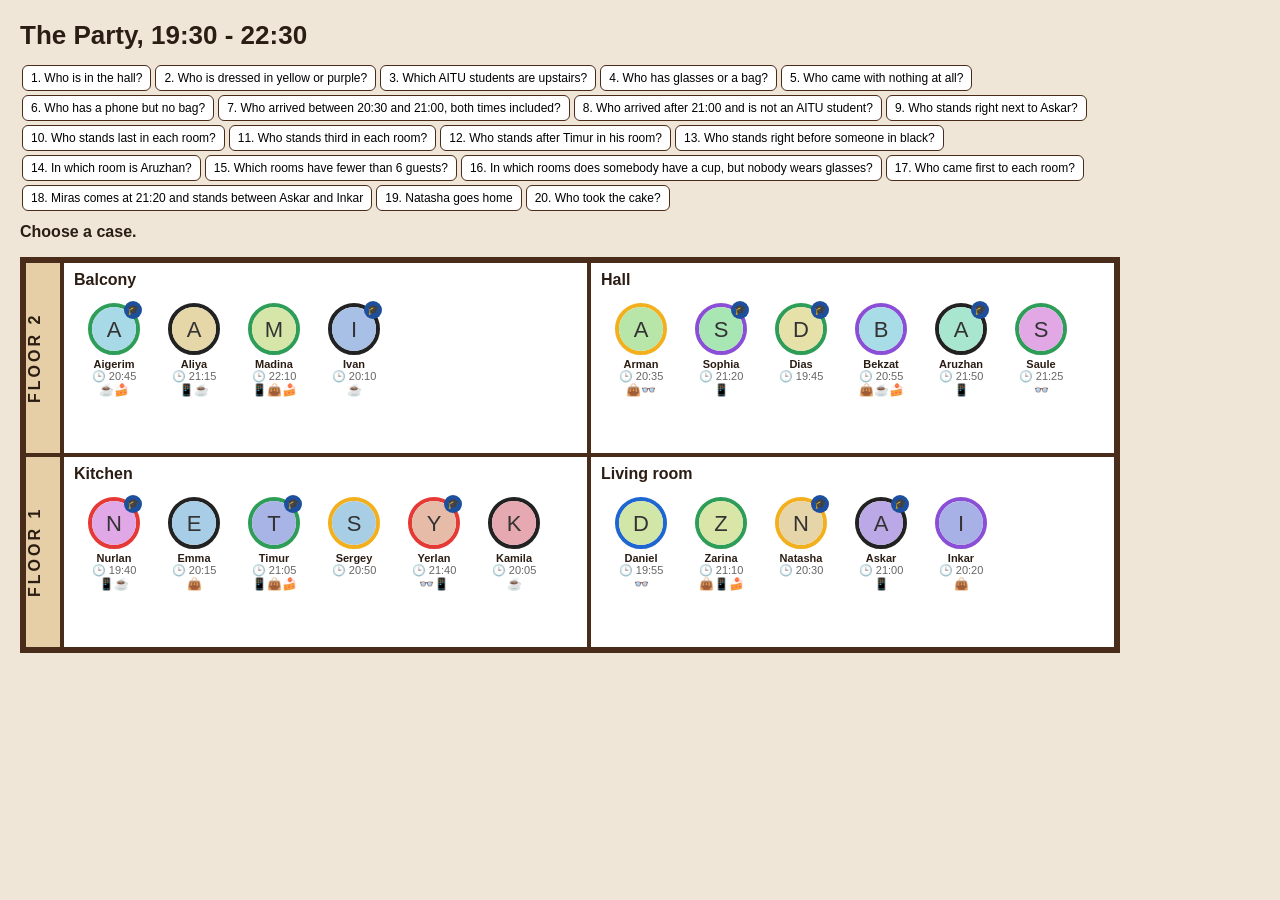
<file: party/task1/index.html>
<!DOCTYPE html>
<html lang="en">
<head>
  <meta charset="utf-8">
  <title>Assignment 6 - Task 1 - Selector Detective</title>
  <link rel="stylesheet" href="style.css">
</head>
<body>
  <h1>The Party, 19:30 - 22:30</h1>
  <div id="buttons"></div>
  <div id="result">Choose a case.</div>
  <div id="house"></div>

  <script src="https://code.jquery.com/jquery-3.7.1.min.js"></script>
  <script src="data.js"></script>
  <script src="script.js"></script>
</body>
</html>
</file>
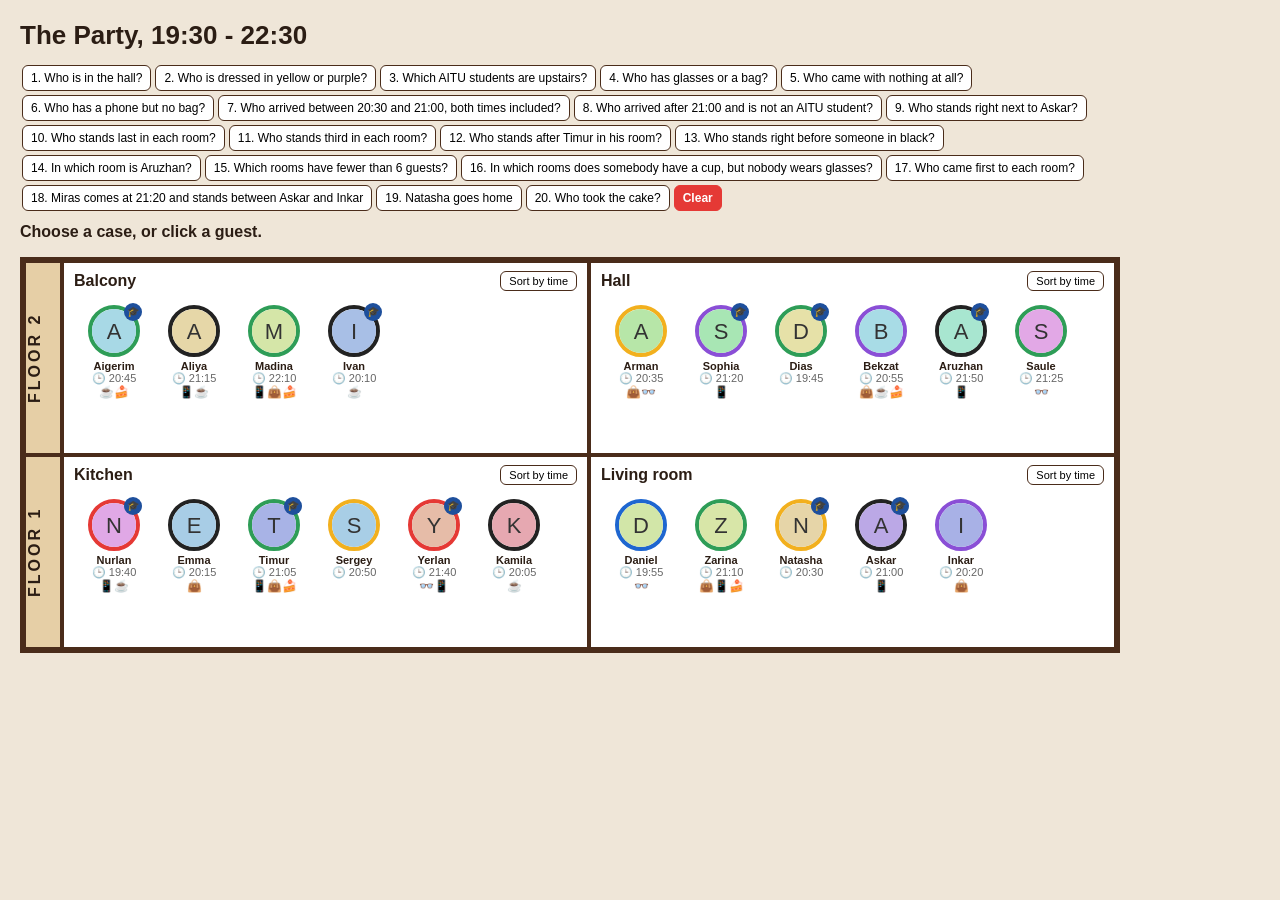
<file: party/task2/index.html>
<!DOCTYPE html>

<html lang="en">

<head>
  <meta charset="utf-8">
  <title>Assignment 6 - Task 2 - The party in motion</title>
  <link rel="stylesheet" href="style.css">
</head>
<body>
  <h1>The Party, 19:30 - 22:30</h1>
  <div id="buttons"></div>
  <div id="result">Choose a case, or click a guest.</div>
  <div id="house"></div>

  <script src="https://code.jquery.com/jquery-3.7.1.min.js"></script>
  <script src="data.js"></script>
  <script src="script.js"></script>
</body>
</html>
</file>
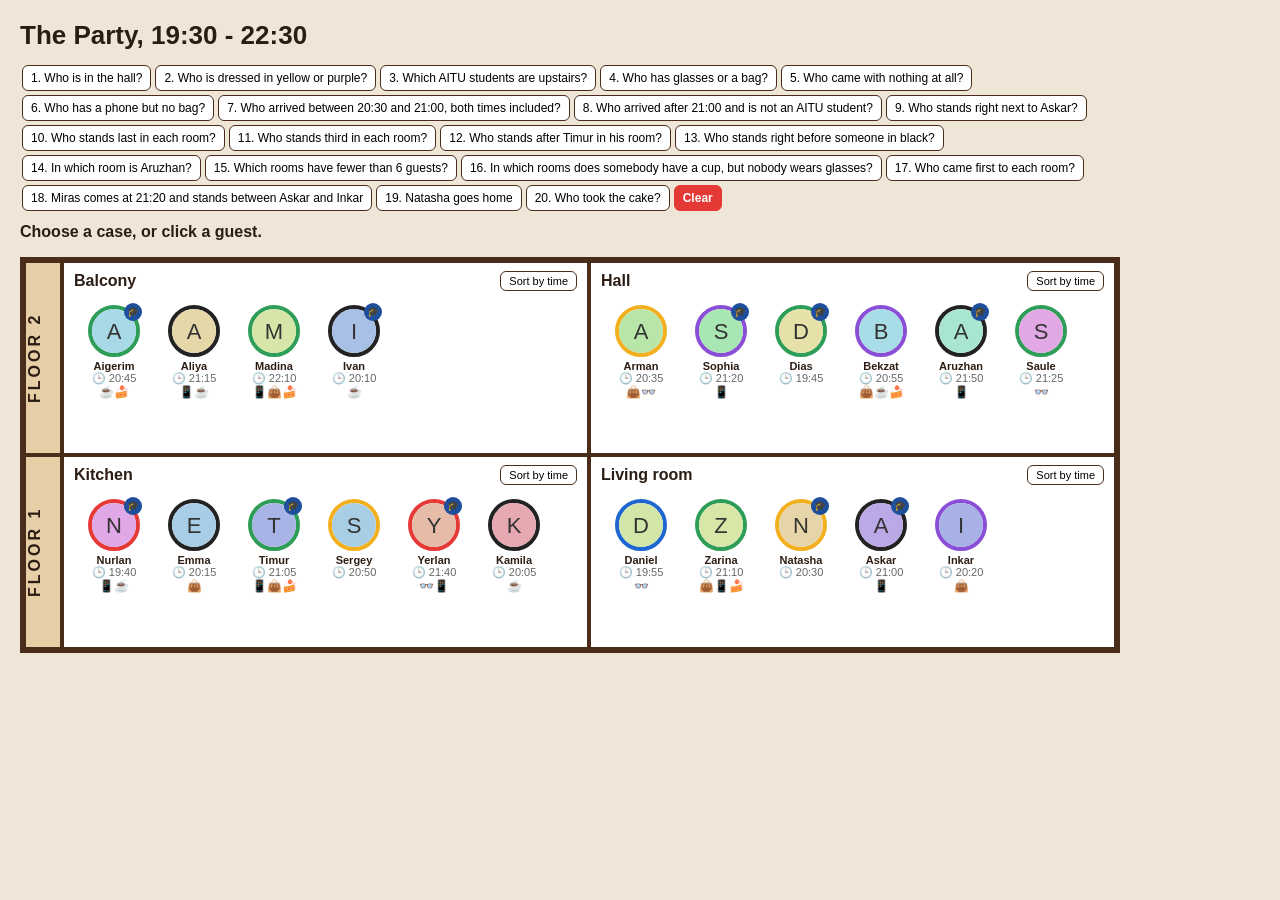
<file: party_fixed/task2/index.html>
<!DOCTYPE html>
<html lang="en">
<head>
  <meta charset="utf-8">
  <title>Assignment 6 - Task 2 - The party in motion</title>
  <link rel="stylesheet" href="style.css">
</head>
<body>
  <h1>The Party, 19:30 - 22:30</h1>
  <div id="buttons"></div>
  <div id="result">Choose a case, or click a guest.</div>
  <div id="house"></div>

  <script src="https://code.jquery.com/jquery-3.7.1.min.js"></script>
  <script src="data.js"></script>
  <script src="script.js"></script>
</body>
</html>
</file>
<file: party/task1/style.css>
* { box-sizing: border-box; }
body { font-family: Arial, sans-serif; background: #efe6d8; margin: 0; padding: 20px; color: #2b1d14; }
h1 { margin: 0 0 12px 0; font-size: 26px; }

#buttons { width: 1100px; margin-bottom: 10px; }
.case-btn { margin: 2px; padding: 5px 8px; border: 1px solid #4a2c1a; background: #fff; border-radius: 6px; cursor: pointer; font-size: 12px; }
.case-btn:hover { background: #f6d98a; }
#result { width: 1100px; min-height: 24px; margin-bottom: 10px; font-weight: bold; }

/* the house */
#house { width: 1100px; border: 6px solid #4a2c1a; background: #fff; }
.floor { display: flex; border-bottom: 4px solid #4a2c1a; }
.floor:last-child { border-bottom: none; }
.floor-label { width: 34px; background: #e6cfa6; writing-mode: vertical-rl; transform: rotate(180deg); text-align: center; font-weight: bold; letter-spacing: 3px; }
.rooms { display: flex; flex: 1; }
.room { flex: 1; padding: 8px 10px; border-left: 4px solid #4a2c1a; min-height: 190px; }
.room h3 { margin: 0 0 6px 0; font-size: 16px; }
.room.found { background: #fff3b0; outline: 3px solid #e53935; }


.guests { display: flex; flex-wrap: wrap; }
.guest { position: relative; top: 0; width: 72px; margin: 4px; padding: 4px 0; text-align: center; font-size: 11px; border-radius: 8px; }
.guest.found { background: #fff3b0; outline: 2px solid #e53935; }
.avatar { display: block; width: 52px; height: 52px; margin: 0 auto 3px auto; border: 4px solid #222; border-radius: 50%; background: #fff; }
.color-red .avatar { border-color: #e53935; }
.color-blue .avatar { border-color: #1e66d0; }
.color-green .avatar { border-color: #2e9d57; }
.color-black .avatar { border-color: #222; }
.color-yellow .avatar { border-color: #f2b01e; }
.color-purple .avatar { border-color: #8a4fd6; }
.badge { position: absolute; top: 2px; right: 8px; width: 18px; height: 18px; line-height: 18px; border-radius: 50%; background: #1e4f9c; font-size: 10px; }
.name { font-weight: bold; }
.time { color: #666; }
.things { min-height: 16px; font-size: 12px; }
</file>
<file: party/task2/style.css>
* { box-sizing: border-box; }
body { font-family: Arial, sans-serif; background: #efe6d8; margin: 0; padding: 20px; color: #2b1d14; }
h1 { margin: 0 0 12px 0; font-size: 26px; }

#buttons { width: 1100px; margin-bottom: 10px; }
.case-btn { margin: 2px; padding: 5px 8px; border: 1px solid #4a2c1a; background: #fff; border-radius: 6px; cursor: pointer; font-size: 12px; }
.case-btn:hover { background: #f6d98a; }
#result { width: 1100px; min-height: 24px; margin-bottom: 10px; font-weight: bold; }

/* the house */
#house { width: 1100px; border: 6px solid #4a2c1a; background: #fff; }
.floor { display: flex; border-bottom: 4px solid #4a2c1a; }
.floor:last-child { border-bottom: none; }
.floor-label { width: 34px; background: #e6cfa6; writing-mode: vertical-rl; transform: rotate(180deg); text-align: center; font-weight: bold; letter-spacing: 3px; }
.rooms { display: flex; flex: 1; }
.room { flex: 1; padding: 8px 10px; border-left: 4px solid #4a2c1a; min-height: 190px; }
.room h3 { margin: 0 0 6px 0; font-size: 16px; }
.room.found { background: #fff3b0; outline: 3px solid #e53935; }

/* guests */
.guests { display: flex; flex-wrap: wrap; }
.guest { position: relative; top: 0; width: 72px; margin: 4px; padding: 4px 0; text-align: center; font-size: 11px; border-radius: 8px; }
.guest.found { background: #fff3b0; outline: 2px solid #e53935; }
.avatar { display: block; width: 52px; height: 52px; margin: 0 auto 3px auto; border: 4px solid #222; border-radius: 50%; background: #fff; }
.color-red .avatar { border-color: #e53935; }
.color-blue .avatar { border-color: #1e66d0; }
.color-green .avatar { border-color: #2e9d57; }
.color-black .avatar { border-color: #222; }
.color-yellow .avatar { border-color: #f2b01e; }
.color-purple .avatar { border-color: #8a4fd6; }
.badge { position: absolute; top: 2px; right: 8px; width: 18px; height: 18px; line-height: 18px; border-radius: 50%; background: #1e4f9c; font-size: 10px; }
.name { font-weight: bold; }
.time { color: #666; }
.things { min-height: 16px; font-size: 12px; }

/* ---------- Task 2 ---------- */
#clear-btn { background: #e53935; color: #fff; border-color: #e53935; font-weight: bold; }
.guest { cursor: pointer; }

.room-head { display: flex; justify-content: space-between; align-items: center; margin-bottom: 6px; }
.room-head h3 { margin: 0; }
.sort-btn { padding: 3px 8px; border: 1px solid #4a2c1a; background: #fff; border-radius: 6px; cursor: pointer; font-size: 11px; }
.sort-btn.active { background: #f6d98a; }

/* empty place that opens or closes while a guest moves */
.space { flex: none; margin: 0; }

/* the copy of a guest that flies across the house */
.flyer { z-index: 900; pointer-events: none; background: #fff; }

/* the information card */
#info-card, .closing { position: absolute; z-index: 1000; overflow: hidden; background: #fffdf5; border: 3px solid #4a2c1a; border-radius: 12px; }
.closing { pointer-events: none; }
.card-inner { width: 254px; padding: 10px 14px; font-size: 14px; }
.card-inner h3 { margin: 0 0 6px 0; font-size: 20px; }
.card-inner p { margin: 3px 0; }
.move-btn { display: block; width: 100%; margin-top: 6px; padding: 6px; border: 1px solid #4a2c1a; background: #fff; border-radius: 6px; cursor: pointer; }
.move-btn:hover { background: #f6d98a; }
</file>
<file: party_fixed/task2/style.css>
* { box-sizing: border-box; }
body { font-family: Arial, sans-serif; background: #efe6d8; margin: 0; padding: 20px; color: #2b1d14; }
h1 { margin: 0 0 12px 0; font-size: 26px; }

#buttons { width: 1100px; margin-bottom: 10px; }
.case-btn { margin: 2px; padding: 5px 8px; border: 1px solid #4a2c1a; background: #fff; border-radius: 6px; cursor: pointer; font-size: 12px; }
.case-btn:hover { background: #f6d98a; }
#result { width: 1100px; min-height: 24px; margin-bottom: 10px; font-weight: bold; }

/* the house */
#house { width: 1100px; border: 6px solid #4a2c1a; background: #fff; }
.floor { display: flex; border-bottom: 4px solid #4a2c1a; }
.floor:last-child { border-bottom: none; }
.floor-label { width: 34px; background: #e6cfa6; writing-mode: vertical-rl; transform: rotate(180deg); text-align: center; font-weight: bold; letter-spacing: 3px; }
.rooms { display: flex; flex: 1; }
.room { flex: 1; padding: 8px 10px; border-left: 4px solid #4a2c1a; min-height: 190px; }
.room h3 { margin: 0 0 6px 0; font-size: 16px; }
.room.found { background: #fff3b0; outline: 3px solid #e53935; }

/* guests */
.guests { display: flex; flex-wrap: wrap; }
.guest { position: relative; top: 0; width: 72px; margin: 4px; padding: 4px 0; text-align: center; font-size: 11px; border-radius: 8px; }
.guest.found { background: #fff3b0; outline: 2px solid #e53935; }
.avatar { display: block; width: 52px; height: 52px; margin: 0 auto 3px auto; border: 4px solid #222; border-radius: 50%; background: #fff; }
.color-red .avatar { border-color: #e53935; }
.color-blue .avatar { border-color: #1e66d0; }
.color-green .avatar { border-color: #2e9d57; }
.color-black .avatar { border-color: #222; }
.color-yellow .avatar { border-color: #f2b01e; }
.color-purple .avatar { border-color: #8a4fd6; }
.badge { position: absolute; top: 2px; right: 8px; width: 18px; height: 18px; line-height: 18px; border-radius: 50%; background: #1e4f9c; font-size: 10px; }
.name { font-weight: bold; }
.time { color: #666; }
.things { min-height: 16px; font-size: 12px; }

/* ---------- Task 2 ---------- */
#clear-btn { background: #e53935; color: #fff; border-color: #e53935; font-weight: bold; }
.guest { cursor: pointer; }

.room-head { display: flex; justify-content: space-between; align-items: center; margin-bottom: 6px; }
.room-head h3 { margin: 0; }
.sort-btn { padding: 3px 8px; border: 1px solid #4a2c1a; background: #fff; border-radius: 6px; cursor: pointer; font-size: 11px; }
.sort-btn.active { background: #f6d98a; }

/* empty place that opens or closes while a guest moves */
.space { flex: none; margin: 0; }

/* the copy of a guest that flies across the house */
.flyer { z-index: 900; pointer-events: none; background: #fff; }

/* the information card */
#info-card, .closing { position: absolute; z-index: 1000; overflow: hidden; background: #fffdf5; border: 3px solid #4a2c1a; border-radius: 12px; }
.closing { pointer-events: none; }
.card-inner { width: 254px; padding: 10px 14px; font-size: 14px; }
.card-inner h3 { margin: 0 0 6px 0; font-size: 20px; }
.card-inner p { margin: 3px 0; }
.move-btn { display: block; width: 100%; margin-top: 6px; padding: 6px; border: 1px solid #4a2c1a; background: #fff; border-radius: 6px; cursor: pointer; }
.move-btn:hover { background: #f6d98a; }
</file>
